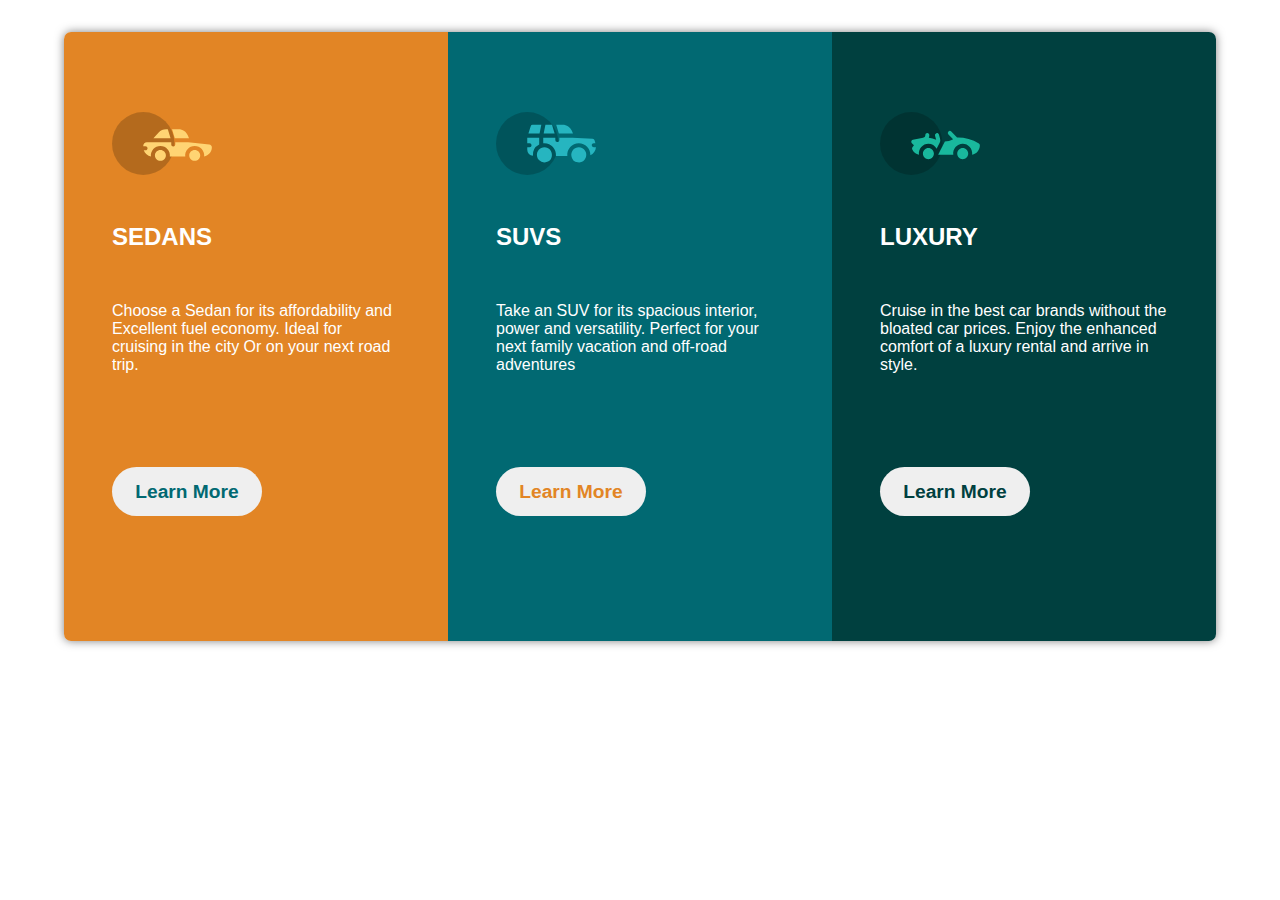
<file: index.html>
<!DOCTYPE html>
<html lang="en">

<head>
    <meta charset="UTF-8">
    <meta http-equiv="X-UA-Compatible" content="IE=edge">
    <meta name="viewport" content="width=device-width, initial-scale=1.0">
    <title>CSS Flexbox</title>
    <link rel="preconnect" href="https://fonts.googleapis.com">
    <link rel="preconnect" href="https://fonts.gstatic.com" crossorigin>
    <link href="https://fonts.googleapis.com/css2?family=Poppins:wght@400;500;600;700&display=swap" rel="stylesheet">
    <link rel="stylesheet" href="css/style.css">
</head>

<body>
    <main>
        <div class="d-flex card">
            <div class="container d-flex d-flex-column d-flex-item bg-orange">
                <img src="images/icon-sedans.svg" alt="sedans-icon" class="icon mt-2">
                <h2 class="mt-2">SEDANS</h2>
                <p class="mt-2">
                    Choose a Sedan for its affordability and
                    Excellent fuel economy.
                    Ideal for cruising in the city
                    Or on your next road trip.
                </p>
                <button class="btn btn-secondary my-4">Learn More</button>

            </div>
            <div class="container d-flex d-flex-column d-flex-item bg-blue">
                <img src="images/icon-suvs.svg" alt="suvs-icon" class="icon mt-2">
                <h2 class="mt-2">SUVS</h2>
                <p class="mt-2">
                    Take an SUV for its spacious interior, power and
                    versatility.
                    Perfect for your next family vacation and off-road
                    adventures
                </p>
                <button class="btn btn-primary my-4">Learn More</button>

            </div>
            <div class="container d-flex d-flex d-flex-column d-flex-item bg-dark-blue">
                <img src="images/icon-luxury.svg" alt="luxary-icon" class="icon mt-2">
                <h2 class="mt-2">LUXURY</h2>
                <p class="mt-2">
                    Cruise in the best car brands
                    without the bloated car prices.
                    Enjoy the enhanced comfort of a
                    luxury rental and arrive in style.
                </p>
                <button class="btn btn-dark-blue my-4">Learn More</button>

            </div>
        </div>
    </main>
</body>

</html>
</file>
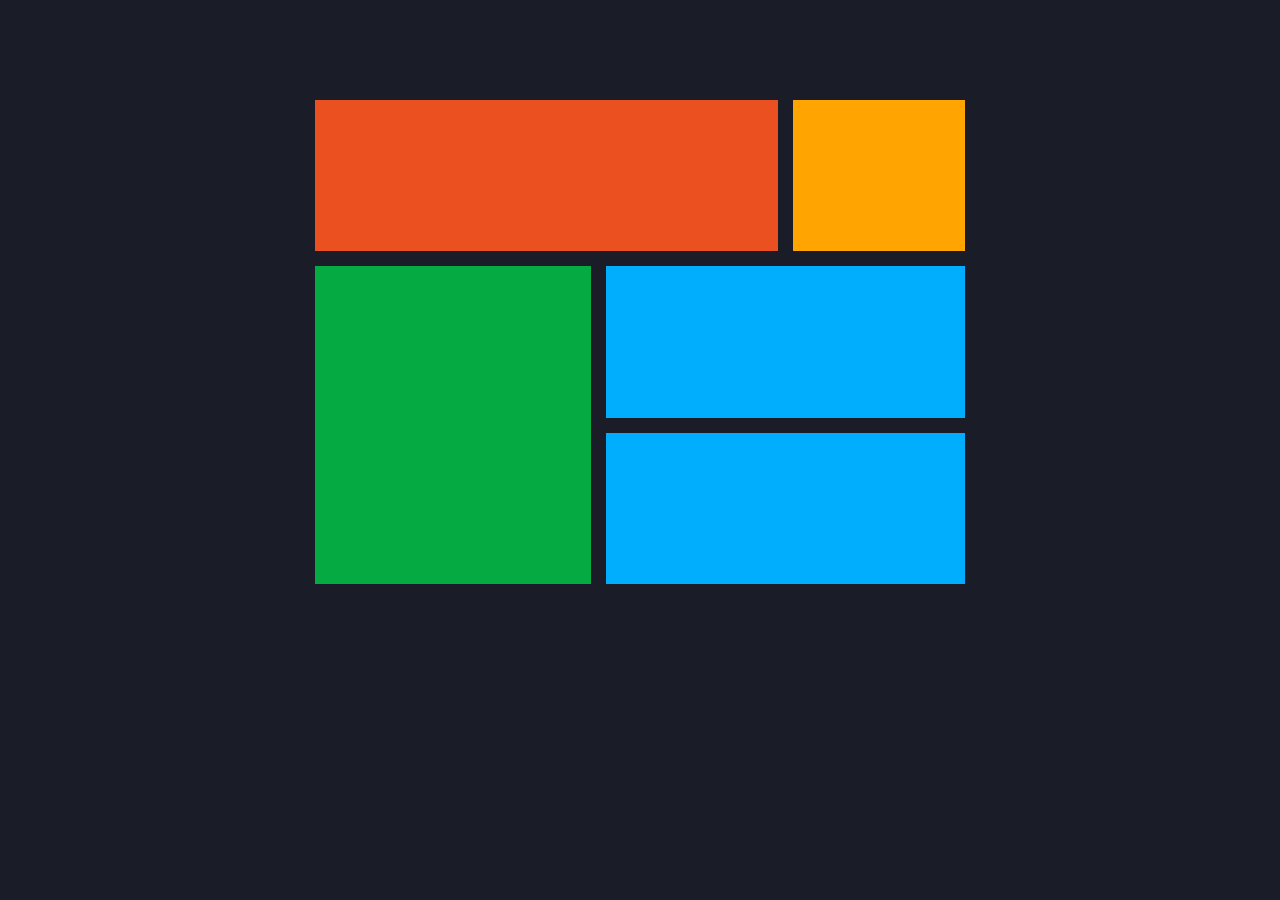
<file: grid.html>
<!DOCTYPE html>
<html lang="en">
<head>
    <meta charset="UTF-8">
    <meta http-equiv="X-UA-Compatible" content="IE=edge">
    <meta name="viewport" content="width=device-width, initial-scale=1.0">
    <title>Grid Layout</title>
    <link rel="stylesheet" href="css/grid.css">
</head>
<body>
    <main class="grid-container">
        <div id="grid-item-1" class="grid-item"></div>
        <div id="grid-item-2" class="grid-item"></div>
        <div id="grid-item-3" class="grid-item"></div>
        <div id="grid-item-4" class="grid-item"></div>
        <div id="grid-item-5" class="grid-item"></div>
    </main>
</body>
</html>
</file>
<file: css/style.css>
body{
    color: #ffffff;
    font-size: 16px;
    font-family: 'Oswald', sans-serif;
    padding: 0;
    margin: 0;
}
.container{
    padding: 3em;
}

.icon{
    width: 100px;
    height: auto;
}

.d-flex{
    display: flex;
    flex-wrap: wrap;
}

.d-flex-item{
    flex: 1;
}

.d-flex-column{
    flex-direction: column;
}

.my-4{
    margin: 4em 0;
}


.mt-2{
    margin-top: 2em;
}

.mt-4{
    margin-top: 4em;
}


.d-flex-row{
    flex-direction: row;
}

.card{
    box-shadow: 0px 0px 10px rgba(0,0,0,0.5);
    border-radius: 7px;
    margin: 2em 4em;
}

.bg-orange{
    background-color: #e28525;
    border-top-left-radius: 7px;
    border-bottom-left-radius: 7px;
}

.bg-blue{
    background-color: #016972;
}

.bg-dark-blue{
    background-color: #00403f;
    border-top-right-radius: 7px;
    border-bottom-right-radius: 7px;
}

.btn{
    border: none;
    padding: 0.7em;
    font-size: 1.2em;
    border-radius: 40px;
    width: 150px;
    cursor: pointer;
    font-weight: 600;
}

.btn-primary{
    color: #e28525;
}

.btn-secondary{
    color: #016972;
}

.btn-dark-blue{
    color: #00403f;
}
</file>
<file: css/grid.css>
body{
    background-color: #1a1c28;
    padding: 0;
    margin: 0;
}

.grid-container {
    width: 650px;
    display: grid;
    grid-template-columns: 1.6fr 1fr 1fr;
    grid-auto-rows: 1fr 1fr 1fr;
    gap: 15px;
    min-height: 484px;
    margin: 100px auto;
}

#grid-item-1{
    background-color: #eb5020;
    grid-column-start: 1;
    grid-column-end: 3;
}

#grid-item-2{
    background-color: #ffa401;
    
}

#grid-item-3{
    background-color: #05aa42;
    grid-row-start: 2;
    grid-row-end: 4;
}

#grid-item-4{
    background-color: #01aefd;
    grid-column-start: 2;
    grid-column-end: 4;
}

#grid-item-5{
    background-color: #01aefd;
    grid-column-start: 2;
    grid-column-end: 4;
}

/* media for mobile */
@media screen and (max-width: 650px) {
    .grid-container {
        grid-template-columns: repeat(auto-fit, 1fr);
        grid-auto-rows: 1fr 1fr 1fr;
        row-gap: 15px;
        column-gap: 0;
        min-height: 484px;

    }

    #grid-item-1{
        grid-column-start: 1;
        grid-column-end: 4;
        grid-row-start: 1;
        grid-row-end: 3;
    }

    #grid-item-2{
        grid-column-start: 1;
        grid-column-end: 4;
    }

    #grid-item-3{
        grid-column-start: 1;
        grid-column-end: 4;
        grid-row-start: 4;
        grid-row-end: 6;
    }

    #grid-item-4{
        grid-column-start: 1;
        grid-column-end: 4;
    }

    #grid-item-5{
        grid-column-start: 1;
        grid-column-end: 4;
    }


}
</file>
